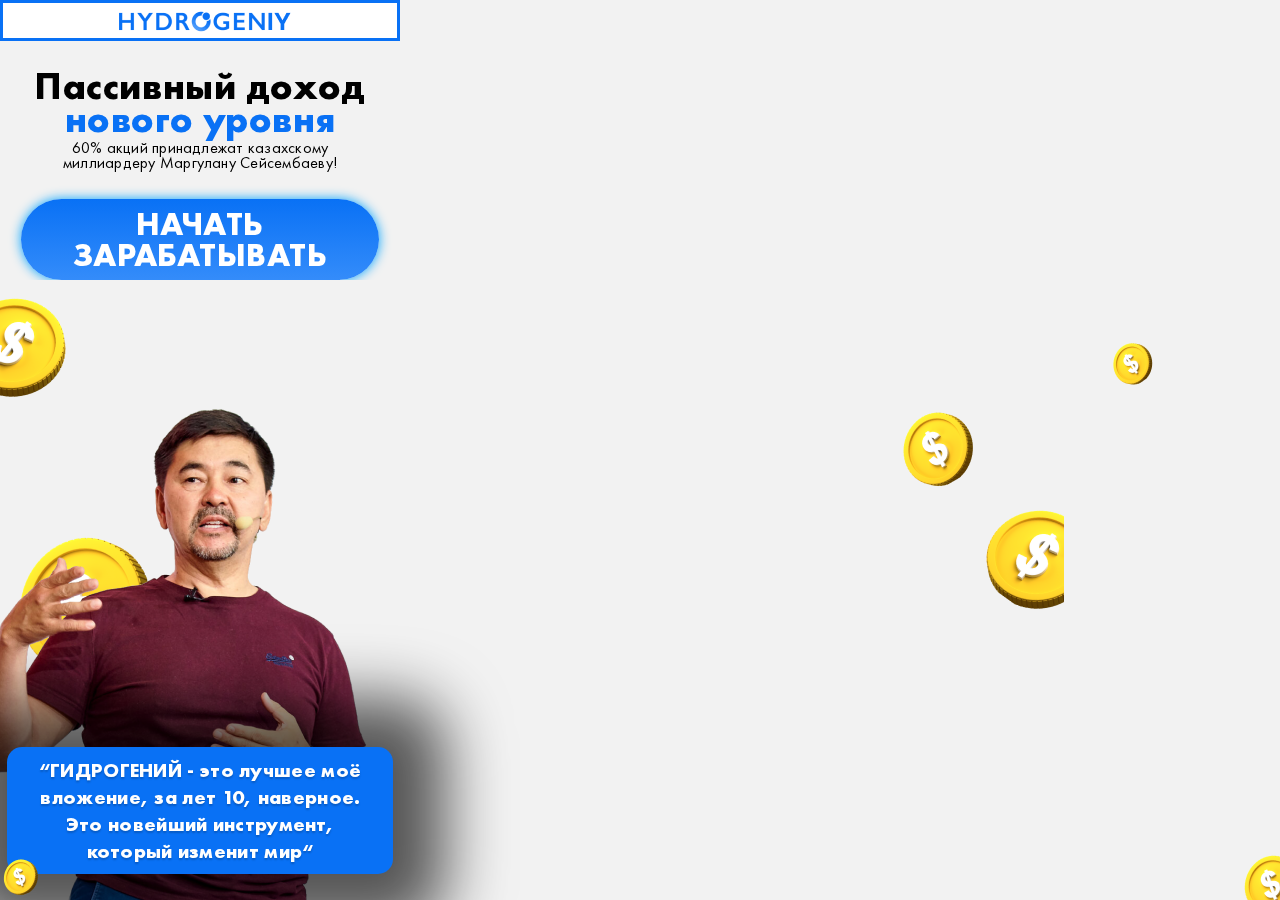
<file: index.html>
<!DOCTYPE html>
<html lang="ru">

<head>
  <meta charset="UTF-8">
  <meta http-equiv="X-UA-Compatible" content="IE=edge">
  <meta name="viewport" content="width=device-width, height=device-height, initial-scale=1.0">
  <link rel="stylesheet" href="./css/reset.css">
  <link rel="stylesheet" href="./css/quiz.css">
  <title>HYDROGENIY</title>
</head>

<body>
  <div class="wrapper">
    <div class="container">
      <div class="heder-fixed">
        <div class="header__img">
          <img  src="./img/logo.png" alt="HYDROGENIY">
        </div>
      </div>
      <div class="scrin1">
        <div class="title scrin1__title">
          <h1>Пассивный доход
            <span>нового уровня</span>
          </h1>
        </div>
        <div class="scrin1__p">
          <p>60% акций принадлежат казахскому<br>
            миллиардеру Маргулану Сейсембаеву!</p>
        </div>
        <button class="scrin1__btn_start" onclick="document.location='./page/scrin2.html'">
          <span>НАЧАТЬ<br> ЗАРАБАТЫВАТЬ</span>
        </button>
        <div class="scrin1__footer_p">
          <p>“ГИДРОГЕНИЙ - это лучшее моё вложение, за лет 10, наверное.<br> Это новейший инструмент,<br> который изменит мир“</p>
        </div>
        <img class="coin1" src="./img/dollar-coin 2.png" alt="coin">
        <img class="coin2" src="./img/dollar-coin 1.png" alt="coin">
        <div class="scrin1__bigman-img">
          <img src="./img/man.png" alt="">
        </div>
        <div class="srin1__backg-img">
            <img id="coin1" src="./img/dollar-coin 8.png" alt="coin">
            <img id="coin2" src="./img/dollar-coin 7.png" alt="coin">
            <img id="coin3" src="./img/dollar-coin 3.png" alt="coin">
            <img id="coin4" src="./img/dollar-coin 6.png" alt="coin">
            <img id="coin5" src="./img/dollar-coin 5.png" alt="coin">
            <img id="coin6" src="./img/dollar-coin 4.png" alt="coin">
        </div>
      </div>
    </div>
  </div>


</body>

</html>
</file>
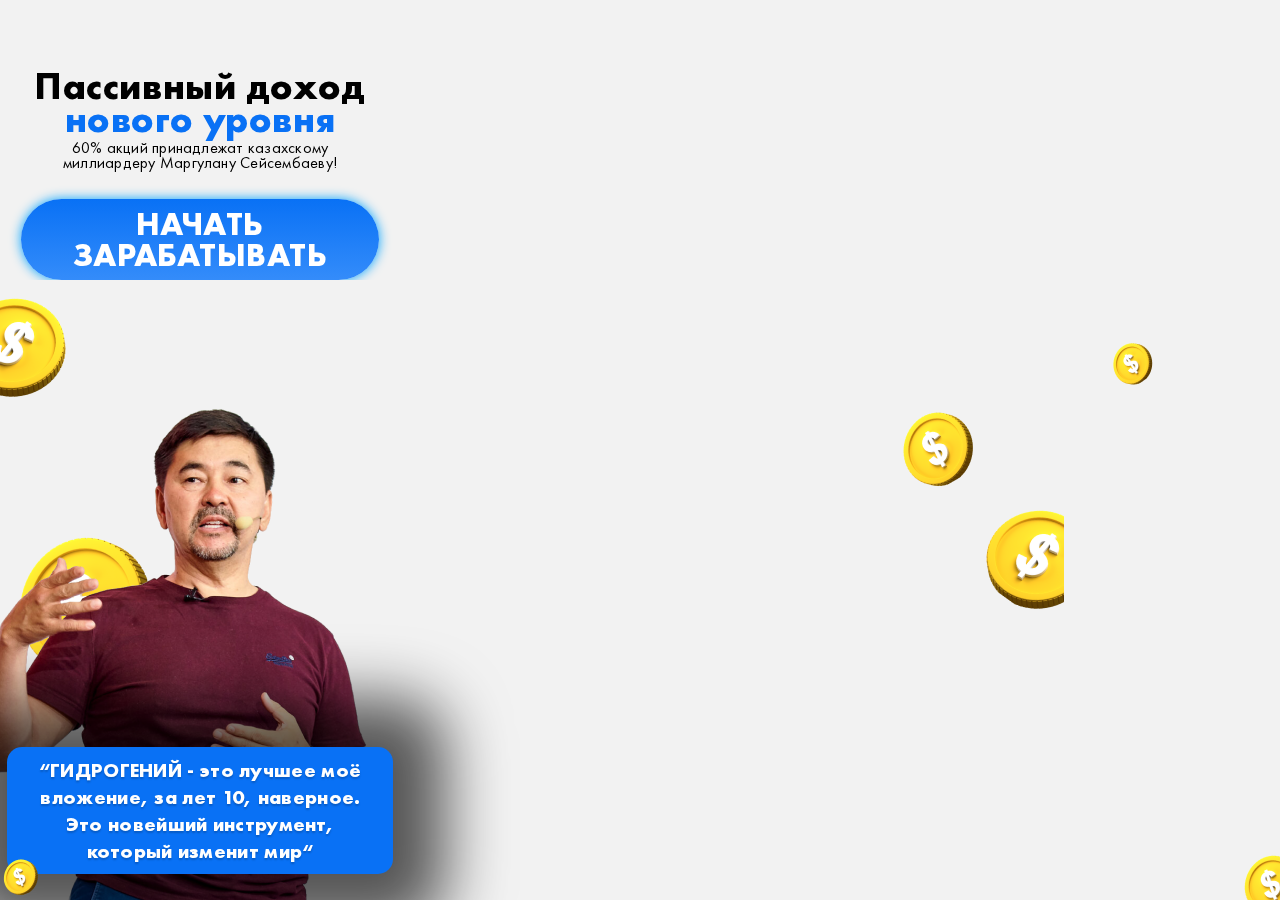
<file: quiz.html>
<!DOCTYPE html>
<html lang="ru">

<head>
  <meta charset="UTF-8">
  <meta http-equiv="X-UA-Compatible" content="IE=edge">
  <meta name="viewport" content="width=device-width, initial-scale=1.0">
  <link rel="stylesheet" href="./css/reset.css">
  <link rel="stylesheet" href="./css/quiz.css">
  <title>HYDROGENIY</title>
</head>

<body>
  <div class="wrapper">
    <div class="heder-fixed">
      <div class="header__img">
        <img  src="./img/logo.png" alt="HYDROGENIY">
      </div>
    </div>
    <div class="container">
      <div class="scrin1">
        <div class="title scrin1__title">
          <h1>Пассивный доход
            <span>нового уровня</span>
          </h1>
        </div>
        <div class="scrin1__p">
          <p>60% акций принадлежат казахскому<br>
            миллиардеру Маргулану Сейсембаеву!</p>
        </div>
        <button class="scrin1__btn_start" onclick="document.location='./page/scrin2.html'">
          <span>НАЧАТЬ<br> ЗАРАБАТЫВАТЬ</span>
        </button>
        <div class="scrin1__footer_p">
          <p>“ГИДРОГЕНИЙ - это лучшее моё вложение, за лет 10, наверное.<br> Это новейший инструмент,<br> который изменит мир“</p>
          <img class="coin1" src="./img/dollar-coin 2.png" alt="coin">
          <img class="coin2" src="./img/dollar-coin 1.png" alt="coin">
        </div>
        <div class="scrin1__bigman-img">
          <img src="./img/man.png" alt="">
        </div>
        <div class="srin1__backg-img">
            <img id="coin1" src="./img/dollar-coin 8.png" alt="coin">
            <img id="coin2" src="./img/dollar-coin 7.png" alt="coin">
            <img id="coin3" src="./img/dollar-coin 3.png" alt="coin">
            <img id="coin4" src="./img/dollar-coin 6.png" alt="coin">
            <img id="coin5" src="./img/dollar-coin 5.png" alt="coin">
            <img id="coin6" src="./img/dollar-coin 4.png" alt="coin">
        </div>
      </div>
    </div>
  </div>


</body>

</html>
</file>
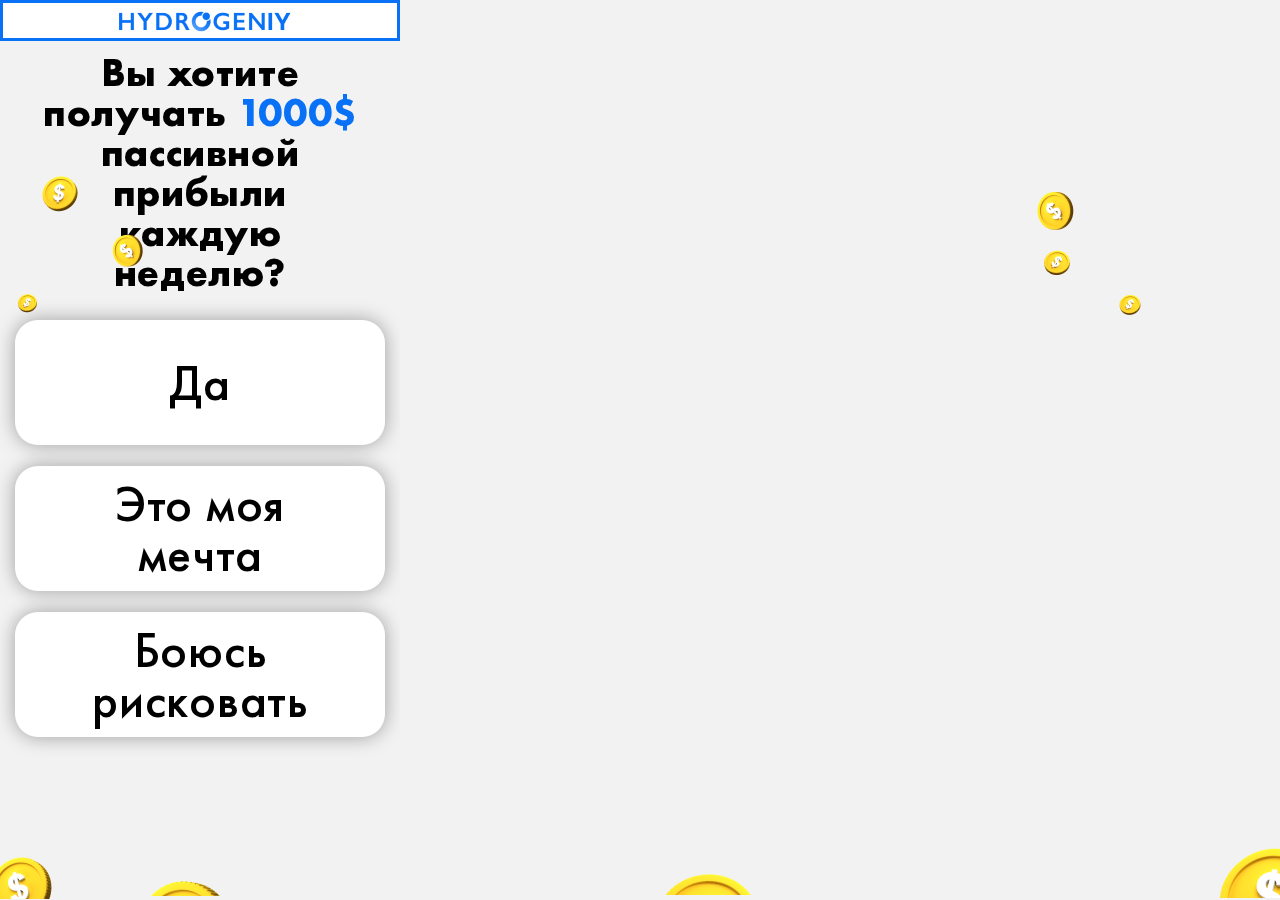
<file: page/scrin2.html>
<!DOCTYPE html>
<html lang="ru">

<head>
  <meta charset="UTF-8">
  <meta http-equiv="X-UA-Compatible" content="IE=edge">
  <meta name="viewport" content="width=device-width, height=device-height, initial-scale=1.0">
  <link rel="stylesheet" href="../css/reset.css">
  <link rel="stylesheet" href="../css/quiz.css">
  <title>HYDROGENIY</title>
</head>

<body>
  <div class="wrapper">
    <div class="container">
      <div class="heder-fixed">
        <div class="header__img">
          <img  src="../img/logo.png" alt="HYDROGENIY">
        </div>
      </div>
      
      <div class="scrin2__quiz">
        <div class="title scrin2__title">
          <h1>Вы хотите<br> получать <span>1000$</span><br> пассивной<br> прибыли<br> каждую<br> неделю?
          </h1>
        </div>
        <div class="next-scrin">
          <button class="scrin2__btn" onclick="document.location='./scrin3.html'">
            <span>Да</span>
          </button>
          <button class="scrin2__btn" onclick="document.location='./scrin3.html'">
            <span>Это моя<br> мечта</span>
          </button>
          <button class="scrin2__btn" onclick="document.location='./scrin3.html'">
            <span>Боюсь<br> рисковать</span>
          </button>
        </div>
        <div class="srin2__backg-img">
          <img id="coin7" src="../img/dollar-coin 15.png" alt="coin">
          <img id="coin8" src="../img/dollar-coin 16.png" alt="coin">
          <img id="coin9" src="../img/dollar-coin 17.png" alt="coin">
          <img id="coin10" src="../img/dollar-coin 13.png" alt="coin">
          <img id="coin11" src="../img/dollar-coin 14.png" alt="coin">
          <img id="coin12" src="../img/dollar-coin 18.png" alt="coin">
          <img id="coin13" src="../img/dollar-coin 10.png" alt="coin">
          <img id="coin14" src="../img/dollar-coin 12.png" alt="coin">
          <img id="coin15" src="../img/dollar-coin 11.png" alt="coin">
          <img id="coin16" src="../img/dollar-coin 9.png" alt="coin">
        </div>
      </div>
    </div>
  </div>

</body>

</html>
</file>
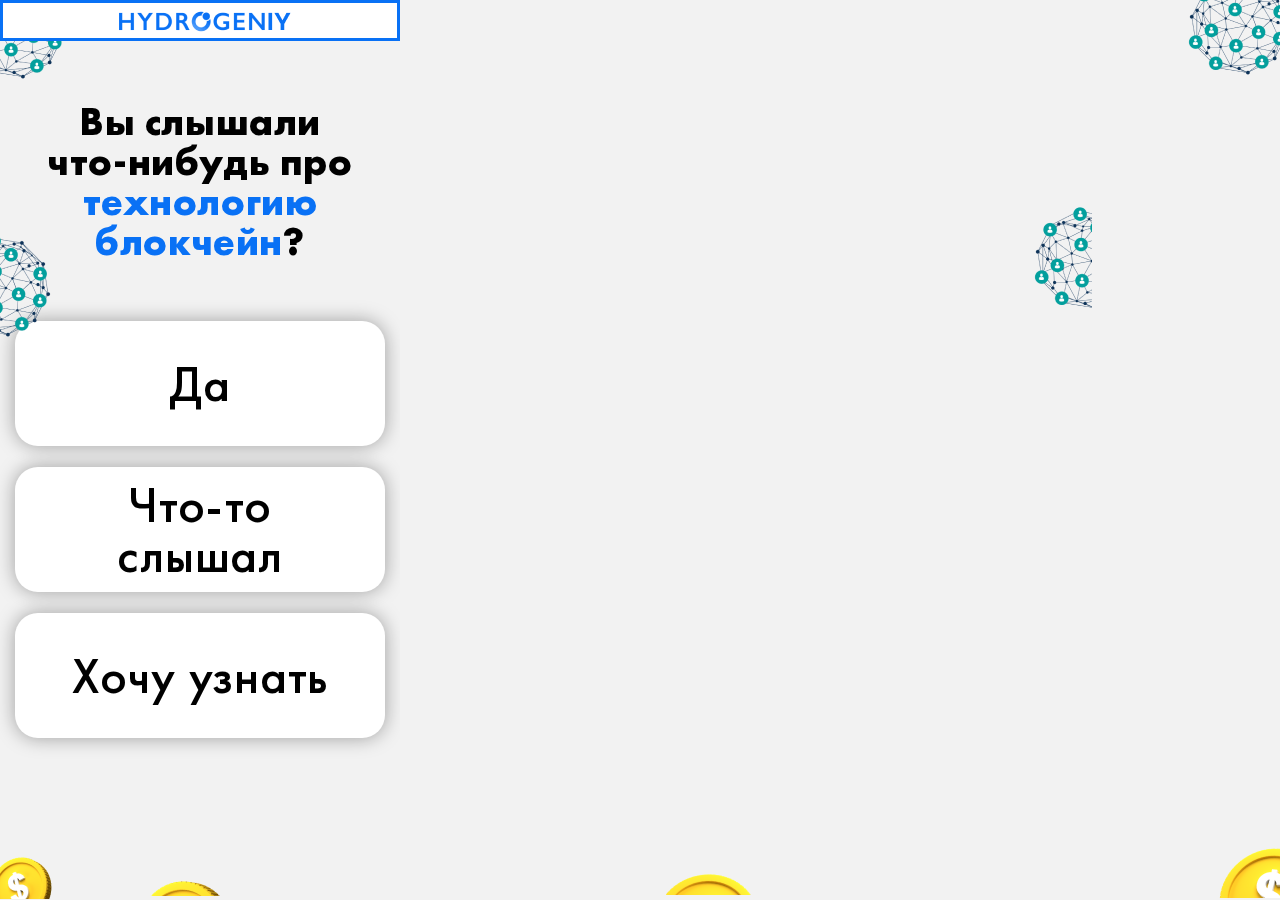
<file: page/scrin3.html>
<!DOCTYPE html>
<html lang="ru">

<head>
  <meta charset="UTF-8">
  <meta http-equiv="X-UA-Compatible" content="IE=edge">
  <meta name="viewport" content="width=device-width, height=device-height, initial-scale=1.0">
  <link rel="stylesheet" href="../css/reset.css">
  <link rel="stylesheet" href="../css/quiz.css">
  <title>HYDROGENIY</title>
</head>

<body>
  <div class="wrapper">
    <div class="container">
      <div class="heder-fixed">
        <div class="header__img">
          <img  src="../img/logo.png" alt="HYDROGENIY">
        </div>
      </div>
      
      <div class="scrin2__quiz">
        <div class="title scrin2__title scrin3__title">
          <h1>Вы слышали<br> что-нибудь про<br> <span>технологию<br> блокчейн</span>?
          </h1>
        </div>
        <div class="next-scrin">
          <button class="scrin2__btn" onclick="document.location='./scrin4.html'">
            <span>Да</span>
          </button>
          <button class="scrin2__btn" onclick="document.location='./scrin4.html'">
            <span>Что-то<br> слышал</span>
          </button>
          <button class="scrin2__btn" onclick="document.location='./scrin4.html'">
            <span>Хочу узнать</span>
          </button>
        </div>
        <div class="srin2__backg-img">
          <img id="net1" src="../img/net1.png" alt="coin">
          <img id="net2" src="../img/net2.png" alt="coin">
          <img id="net3" src="../img/net3.png" alt="coin">
          <img id="net4" src="../img/net4.png" alt="coin">
          <img id="coin13" src="../img/dollar-coin 10.png" alt="coin">
          <img id="coin14" src="../img/dollar-coin 12.png" alt="coin">
          <img id="coin15" src="../img/dollar-coin 11.png" alt="coin">
          <img id="coin16" src="../img/dollar-coin 9.png" alt="coin">
        </div>
      </div>
    </div>
  </div>

</body>

</html>
</file>
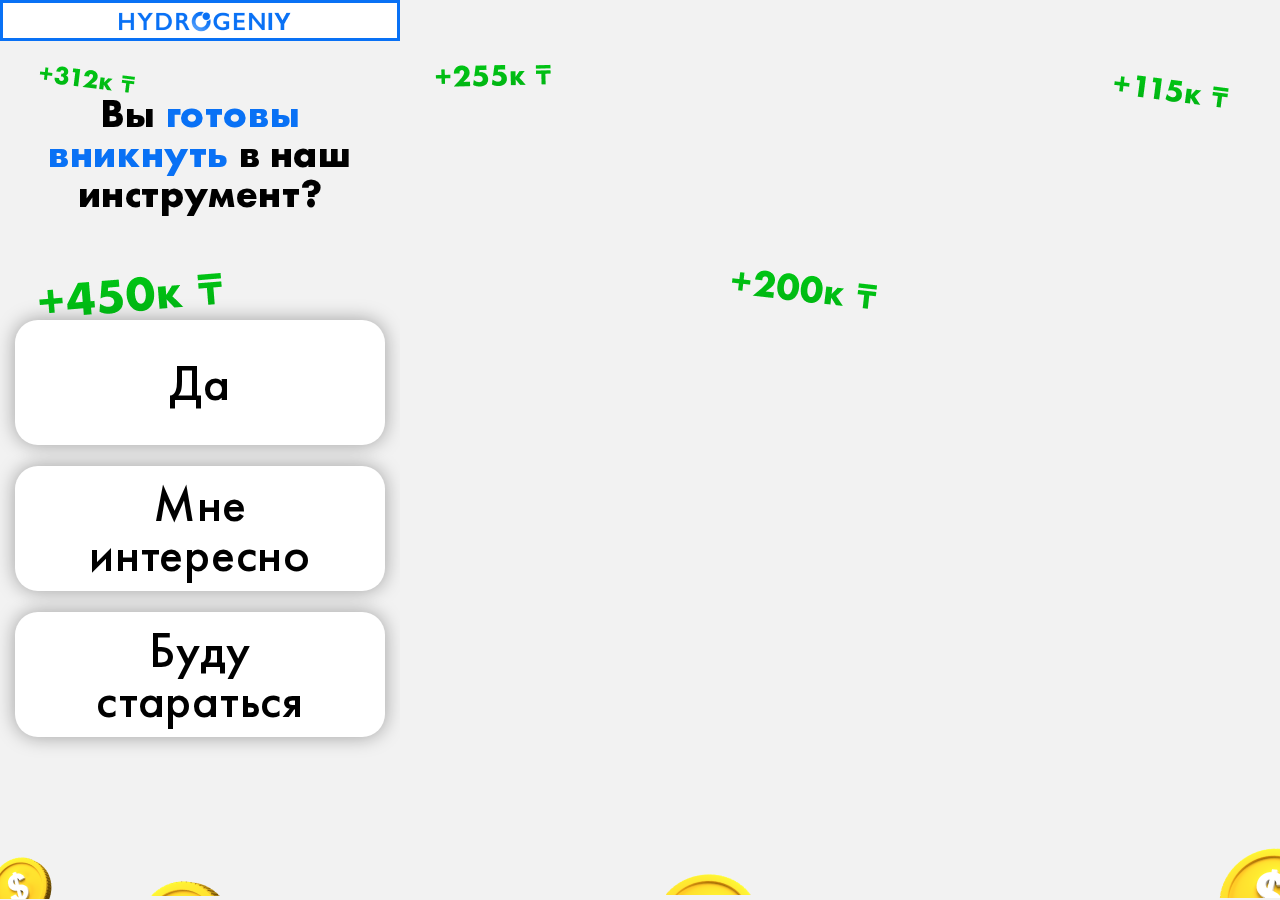
<file: page/scrin4.html>
<!DOCTYPE html>
<html lang="ru">

<head>
  <meta charset="UTF-8">
  <meta http-equiv="X-UA-Compatible" content="IE=edge">
  <meta name="viewport" content="width=device-width, height=device-height, initial-scale=1.0">
  <link rel="stylesheet" href="../css/reset.css">
  <link rel="stylesheet" href="../css/quiz.css">
  <title>HYDROGENIY</title>
</head>

<body>
  <div class="wrapper">
    <div class="container">
      <div class="heder-fixed">
        <div class="header__img">
          <img  src="../img/logo.png" alt="HYDROGENIY">
        </div>
      </div>
      
      <div class="scrin2__quiz">
        <div class="title scrin2__title scrin4__title">
          <h1>Вы <span>готовы<br> вникнуть</span> в наш<br> инструмент?
          </h1>
        </div>
        <div class="next-scrin">
          <button class="scrin2__btn" onclick="document.location='./scrin5.html'">
            <span>Да</span>
          </button>
          <button class="scrin2__btn" onclick="document.location='./scrin5.html'">
            <span>Мне<br> интересно</span>
          </button>
          <button class="scrin2__btn" onclick="document.location='./scrin5.html'">
            <span>Буду<br> стараться</span>
          </button>
        </div>
        <div class="srin2__backg-img">
          <img id="t1" src="../img/t1.png" alt="coin">
          <img id="t2" src="../img/t2.png" alt="coin">
          <img id="t3" src="../img/t3.png" alt="coin">
          <img id="t4" src="../img/t4.png" alt="coin">
          <img id="t5" src="../img/t5.png" alt="coin">
          <img id="coin13" src="../img/dollar-coin 10.png" alt="coin">
          <img id="coin14" src="../img/dollar-coin 12.png" alt="coin">
          <img id="coin15" src="../img/dollar-coin 11.png" alt="coin">
          <img id="coin16" src="../img/dollar-coin 9.png" alt="coin">
        </div>
      </div>
    </div>
  </div>

</body>

</html>
</file>
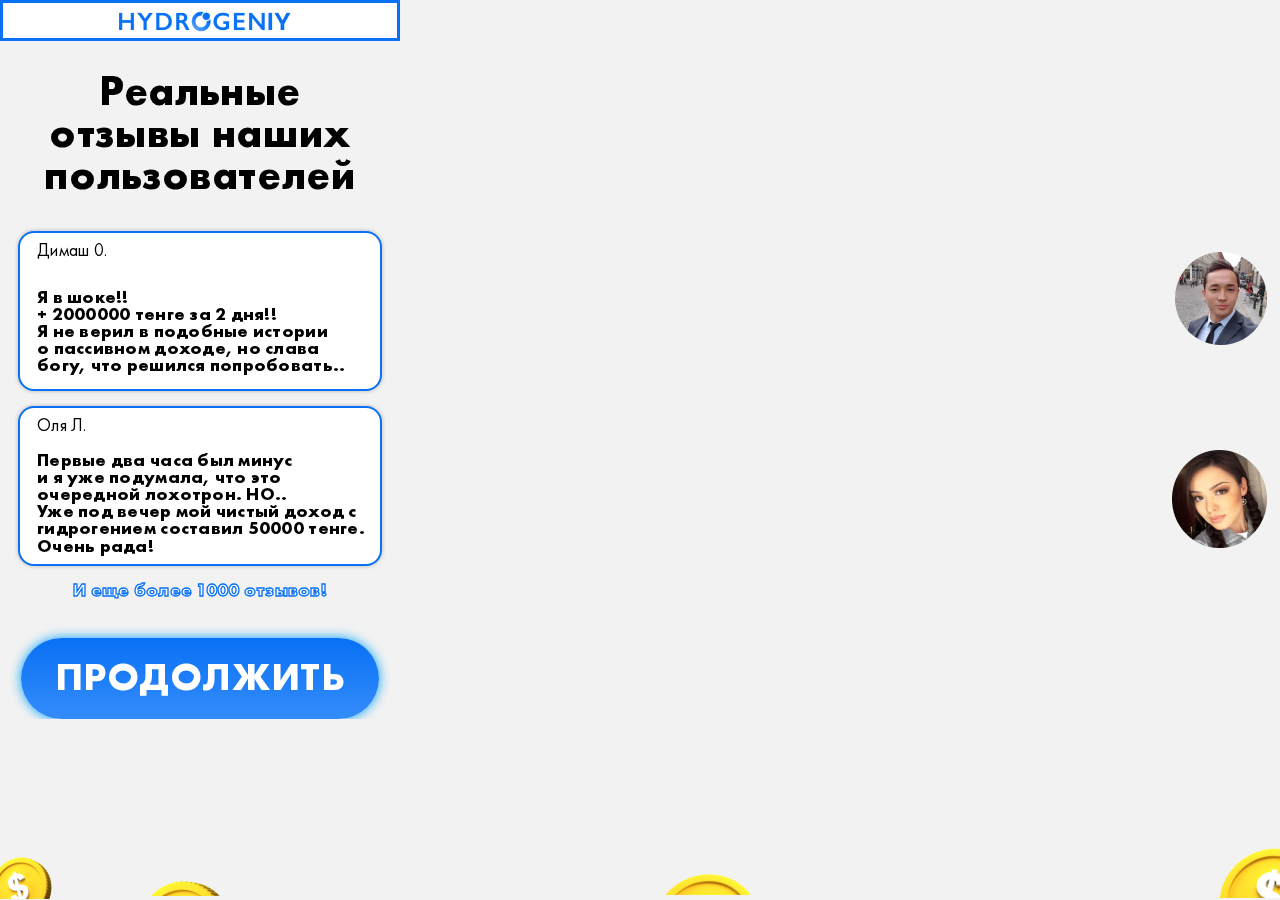
<file: page/scrin5.html>
<!DOCTYPE html>
<html lang="ru">

<head>
  <meta charset="UTF-8">
  <meta http-equiv="X-UA-Compatible" content="IE=edge">
  <meta name="viewport" content="width=device-width, height=device-height, initial-scale=1.0">
  <link rel="stylesheet" href="../css/reset.css">
  <link rel="stylesheet" href="../css/quiz.css">
  <title>HYDROGENIY</title>
</head>

<body>
  <div class="wrapper">
    <div class="container">
      <div class="heder-fixed">
        <div class="header__img">
          <img src="../img/logo.png" alt="HYDROGENIY">
        </div>
      </div>

      <div class="scrin2__quiz">
        <div class="title scrin2__title scrin5__title">
          <h1>Реальные<br> отзывы наших<br> пользователей
          </h1>
        </div>
        <div class="scrin5__testimonials">
          <div class="testimonials__item">
            <span class="testimonials__item_title">Димаш 0.</span>
            <p class="testimonials__item_p testimonials__item_p1">Я в шоке!!<br>
              + 2000000 тенге за 2 дня!!<br>
              Я не верил в подобные истории<br> о пассивном доходе, но слава<br> богу, что решился попробовать..</p>
            <img id="testi1" src="../img/Ellipse 1.png" alt="testimonialsman">
          </div>
          <div class="testimonials__item">
            <span class="testimonials__item_title">Оля Л.</span>
            <p class="testimonials__item_p">Первые два часа был минус<br>
              и я уже подумала, что это<br>
              очередной лохотрон. НО..<br>
              Уже под вечер мой чистый доход с<br> гидрогением составил 50000 тенге.<br> Очень рада!</p>
            <img id="testi2" src="../img/Ellipse 2.png" alt="testimonialsman">
          </div>
        </div>
        <span class="more">
          И еще более 1000 отзывов!
        </span>

        <button class="scrin1__btn_start btn__next5" onclick="document.location='./scrin6.html'">
          <span>ПРОДОЛЖИТЬ</span>
        </button>
        <div class="srin2__backg-img">
          <img id="coin13" src="../img/dollar-coin 10.png" alt="coin">
          <img id="coin14" src="../img/dollar-coin 12.png" alt="coin">
          <img id="coin15" src="../img/dollar-coin 11.png" alt="coin">
          <img id="coin16" src="../img/dollar-coin 9.png" alt="coin">
        </div>
      </div>
    </div>
  </div>

</body>

</html>
</file>
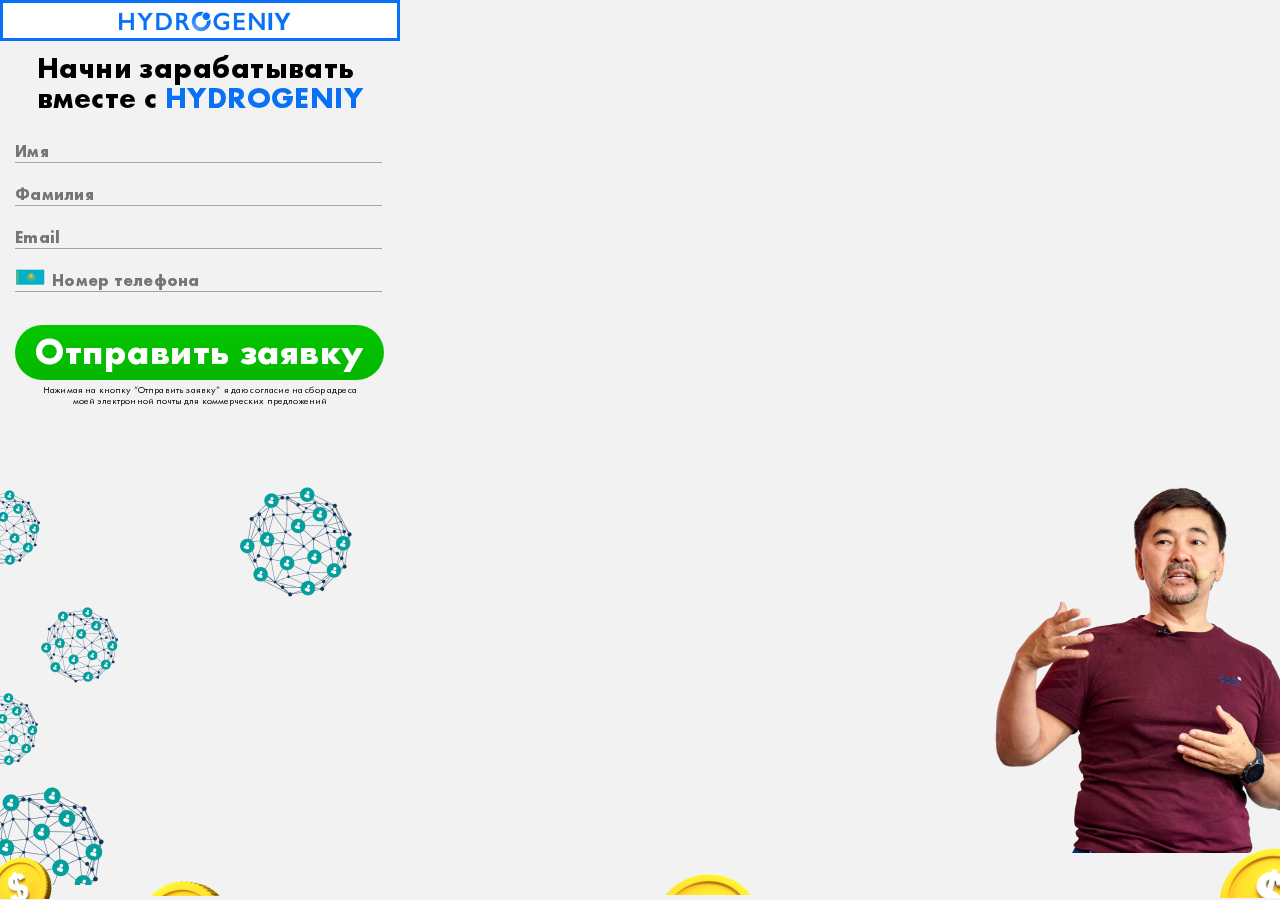
<file: page/scrin6.html>
<!DOCTYPE html>
<html lang="ru">

<head>
  <meta charset="UTF-8">
  <meta http-equiv="X-UA-Compatible" content="IE=edge">
  <meta name="viewport" content="width=device-width, height=device-height, initial-scale=1.0">
  <link rel="stylesheet" href="../css/reset.css">
  <link rel="stylesheet" href="../css/quiz.css">
  <title>HYDROGENIY</title>
</head>

<body>
  <div class="wrapper">
    <div class="container">
      <div class="heder-fixed">
        <div class="header__img">
          <img src="../img/logo.png" alt="HYDROGENIY">
        </div>
      </div>
      <div class="scrin6">
        <div class="title scrin2__title scrin6__title">
          <h1>Начни зарабатывать<br> вместе с <span>HYDROGENIY</span>
          </h1>
        </div>
        <form class="form" action="#" novalidate>
          <div class="form__item">
            <input class="input__deco js-input" type="text" name="name" placeholder="Имя">
          </div>
          <div class="form__item">
            <input class="input__deco js-input" type="text" name="last name" placeholder="Фамилия">
          </div>
          <div class="form__item">
            <input class="input__deco js-input" type="email" name="email" placeholder="Email"  pattern="\S+@[a-z]+.[a-z]+">
          </div>
          <div class="form__item">
            <input id="phone__flag" class="input__deco js-input js-input-phone tel" type="tel" name="tel" placeholder="Номер телефона">
            <img id="flag" src="../img/flag.png" alt="flag">
          </div>
  
          <button class="green__btn" type="submit">
            Отправить заявку
          </button>
        </form>
        <div class="form__pc">Нажимая на кнопку “Отправить заявку” я даю согласие на сбор адреса<br>
          моей электронной почты для коммерческих предложений
        </div>
        <div class="srin2__backg-img">
          <img id="minman" src="../img/minman.png" alt="coin">
          <img id="net5" src="../img/net5.png" alt="coin">
          <img id="net6" src="../img/net6.png" alt="coin">
          <img id="net7" src="../img/net7.png" alt="coin">
          <img id="net8" src="../img/net8.png" alt="coin">
          <img id="net9" src="../img/net9.png" alt="coin">
          <img id="coin13" src="../img/dollar-coin 10.png" alt="coin">
          <img id="coin14" src="../img/dollar-coin 12.png" alt="coin">
          <img id="coin15" src="../img/dollar-coin 11.png" alt="coin">
          <img id="coin16" src="../img/dollar-coin 9.png" alt="coin">
        </div>
      </div>
    </div>
  </div>

  <script src="../form.js"></script>
</body>

</html>
</file>
<file: css/quiz.css>
@font-face {
  font-family: 'Futura';
  font-weight: 500;
  font-style: normal;
  src: local('Futura Book'),
    url('../fonts/FuturaBookC.woff') format('woff'),
    url('../fonts/FuturaBookC.ttf') format('truetype'),
    url('../fonts/FuturaBookC.eot') format('eot');
  font-display: swap;
}

@font-face {
  font-family: 'Futura';
  font-weight: 600;
  font-style: normal;
  src: local('Futura Medium'),
    url('../fonts/FuturaPT-Medium.woff2') format('woff2'),
    url('../fonts/FuturaPT-Medium.woff') format('woff'),
    url('../fonts/FuturaPT-Medium.eot') format('eot');
  font-display: swap;
}

@font-face {
  font-family: 'Futura';
  font-weight: 700;
  font-style: normal;
  src: local('Futura Bold'),
    url('../fonts/FuturaPT-Bold.woff2') format('woff2'),
    url('../fonts/FuturaPT-Bold.woff') format('woff'),
    url('../fonts/FuturaPT-Bold.eot') format('eot');
  font-display: swap;
}

html, body {
  font-family: 'Futura', sans-serif;
  font-weight: 700;
  font-size: 16px;
  background: #F2F2F2;
  color: #000;
}

.wrapper {
  position: relative;
  max-height: 800px;
  max-width: 400px;
  overflow: hidden;
}

.container {
  position: fixed;
  width: 400px;
  height: 800px;
  padding-top: 41px;
  overflow: hidden;
}

.heder-fixed {
  position: absolute;
  z-index: 100;
  top: 0;
  left: 0;
  right: 0;
  width: 100%;
  height: 41px;
  background-color: #ffffff;
  border: #0971F5 solid;
}

.header__img {
  display: flex;
  justify-content: center;
  margin-left: 45px;
  margin-top: 4px;
}

.scrin1 {
  position: relative;
  overflow: hidden;
  margin: 0 auto;
  margin-top: 29px;
  z-index: 99;
}

.title {
  font-weight: 700;
  text-align: center;
}

.title span {
  color: #0971F5;
}

.scrin1__title {
  letter-spacing: 0.015em;
  font-size: 38px;
  line-height: 86.4%;
}

.scrin1__p {
  font-weight: 500;
  font-size: 16px;
  line-height: 93.4%;
  text-align: center;
  letter-spacing: 0.015em;
  margin-top: 7px;
}

.scrin1__btn_start {
  background: linear-gradient(180deg, #0971F5 0%, #348CFA 100%);
  box-shadow: 0px 0px 12px #00A3FF;
  border-radius: 59px;
  width: 358px;
  height: 81px;
  display: flex;
  margin: 0 auto;
  margin-top: 27px;
  position: relative;
  z-index: 99;
}

.scrin1__btn_start span {
  margin: 0 auto;
  margin-top: 10px;
  font-weight: 700;
  font-size: 33px;
  line-height: 93.4%;
  text-align: center;
  letter-spacing: 0.015em;
  color: #FFFFFF;
}

.scrin1__footer_p {
  position: relative;
  position: fixed;
  left: 7px;
  top: 83%;
  background: #0971F5;
  box-shadow: 0px 4px 62px 53px rgba(0, 0, 0, 0.65);
  border-radius: 15px;
  width: 386px;
  height: 127px;
  z-index: 2;
}

.scrin1__footer_p p {
  padding-top: 10px;
  font-weight: 700;
  font-size: 20px;
  line-height: 27px;
  text-align: center;
  letter-spacing: 0.015em;
  color: #FFFFFF;
  text-shadow: 0px 2px 2px rgba(0, 0, 0, 0.2);
}

.coin1 {
  position: fixed;
  bottom: 0;
  left: 0%;
  z-index: 3;
}

.coin2 {
  position: fixed;
  bottom: 0;
  right: 0;
  z-index: 3;
}

.scrin1__bigman-img {
  position: fixed;
  z-index: 1;
  bottom: 0;
}


#coin1 {
  position: fixed;
  top: 30%;
}

#coin2 {
  position: fixed;
  top: 47%;
  left: 13%;
}

#coin3 {
  position: fixed;
  top: 57%;
  left: 0;
}

#coin4 {
  position: fixed;
  top: 37%;
  left: 86%;
}

#coin5 {
  position: fixed;
  top: 44%;
  left: 69%;
}

#coin6 {
  position: fixed;
  top: 53.5%;
  left: 75%;
}


/* =========== scrin2 ===================== */
/* =========== scrin2 ===================== */
/* =========== scrin2 ===================== */
.scrin2__quiz{
  z-index: 99;
  overflow: hidden;
}

.scrin2__title {
  padding-top: 12px;
  font-weight: 700;
  font-size: 40px;
  line-height: 100%;
  text-align: center;
  letter-spacing: 0.015em;
  margin-bottom: 27px;
}

.next-scrin {
  display: flex;
  flex-direction: column;
  align-items: center;
}

.scrin2__btn {
  margin-bottom: 21px;
  width: 370px;
  height: 125px;
  background: #FFFFFF;
  box-shadow: 0px 0px 19px rgba(0, 0, 0, 0.35);
  border-radius: 23px;
}

.scrin2__btn:active {
  -webkit-appearance: none;
  -moz-appearance: none;
  appearance: none;
  outline: 3px solid #0971F5;
}

.scrin2__btn span {
  font-weight: 600;
  font-size: 50px;
  line-height: 100%;
  text-align: center;
  letter-spacing: 0.015em;
  color: #000;
}

#coin7 {
  position: fixed;
  top: 19%;
  left: 3%;
}

#coin8 {
  position: fixed;
  top: 25%;
  left: 8%;
}

#coin9 {
  position: fixed;
  top: 32%;
  left: 1%;
}

#coin10 {
  position: fixed;
  top: 20%;
  left: 80%;
}

#coin11 {
  position: fixed;
  top: 27%;
  left: 81%;
}

#coin12 {
  position: fixed;
  top: 32%;
  left: 87%;
}

#coin13 {
  position: fixed;
  top: 93.5%;
  left: 0%;
}

#coin14 {
  position: fixed;
  top: 94.5%;
  left: 8%;
}

#coin15 {
  position: fixed;
  top: 93.5%;
  left: 49%;
}

#coin16 {
  position: fixed;
  top: 93%;
  right: 0;
}

/* =========== scrin3 ===================== */
/* =========== scrin3 ===================== */
/* =========== scrin3 ===================== */

.scrin3__title {
  margin-top: 49px;
  margin-bottom: 59px;
}

#net1 {
  position: fixed;
  top: 0%;
  left: 0%;
}

#net2 {
  position: fixed;
  top: 26%;
  left: 0%;
}

#net3 {
  position: fixed;
  top: 0%;
  right: 0;
}

#net4 {
  position: fixed;
  top: 23%;
  left: 80%;
}


/* =========== scrin4 ===================== */
/* =========== scrin4 ===================== */
/* =========== scrin4 ===================== */

.scrin4__title {
  padding-top: 53px;
  margin-bottom: 106px;
}

#t1 {
  position: fixed;
  top: 7%;
  left: 3%;
}

#t2 {
  position: fixed;
  top: 7%;
  left: 34%;
}

#t3 {
  position: fixed;
  top: 8%;
  right: 4%;
}

#t4 {
  position: fixed;
  top: 30%;
  left: 3%;
}

#t5 {
  position: fixed;
  top: 29.5%;
  left: 57%;
}

/* =========== scrin5 ===================== */
/* =========== scrin5 ===================== */
/* =========== scrin5 ===================== */


.scrin5__title {
  margin-top: 17px;
  font-weight: 700;
  font-size: 42px;
  line-height: 100%;
  text-align: center;
  letter-spacing: 0.015em;
}

.scrin5__testimonials {
  margin-top: 35px;
  display: flex;
  flex-direction: column;
  align-items: center;
}

.testimonials__item {
  background: #FFFFFF;
  border: 2px solid #0971F5;
  box-shadow: 0px 0px 4px rgba(0, 0, 0, 0.25);
  border-radius: 16px;
  width: 364px;
  height: 160px;
  padding-top: 11px;
  margin-bottom: 15px;
}

.testimonials__item_p1 {
  margin-top: 27px;
}

.testimonials__item_title {
  display: flex;
  font-weight: 500;
  font-size: 18px;
  line-height: 93%;
  letter-spacing: 0.015em;
  margin-left: 17px;
  margin-bottom: 15px;
}

.testimonials__item_p {

  margin-left: 17px;
  font-weight: 700;
  font-size: 18px;
  line-height: 17.18px;
  letter-spacing: 0.015em;
}

#testi1 {
  position: fixed;
  top: 28%;
  right: 1%;
}

#testi2 {
  position: fixed;
  top: 50%;
  right: 1%;
}

.more {
  display: flex;
  justify-content: center;
  font-weight: 700;
  font-size: 18px;
  line-height: 100%;
  text-align: center;
  letter-spacing: 0.015em;
  -webkit-text-fill-color: #FFFFFF;
  -webkit-text-stroke: 1.3px #0971F5;
  margin-bottom: 39px;
}

.btn__next5 span {
  padding-top: 11px;
  font-weight: 700;
  font-size: 39px;
  line-height: 93.4%;
  text-align: center;
  letter-spacing: 0.015em;
}

/* =========== scrin6 ===================== */
/* =========== scrin6 ===================== */
/* =========== scrin6 ===================== */

.scrin6{
  z-index: 99;
  overflow: hidden;
}

.scrin6__title {
  font-weight: 700;
  font-size: 30px;
  line-height: 100%;
  letter-spacing: 0.015em;
  text-align: left;
  display: flex;
  justify-content: center;
  margin-bottom: 27px;
}

.green__btn {
  margin-top: 13px;
  margin-left: 15px;
  font-weight: 700;
  font-size: 37px;
  line-height: 93.4%;
  text-align: center;
  letter-spacing: 0.015em;
  color: #FFFFFF;
  text-align: center;

  background: linear-gradient(180deg, #04C600 0%, #04B700 100%);
  border-radius: 59px;
  width: 369px;
  height: 55px;

  position: relative;
  z-index: 99;
}

.form__pc {
  margin-top: 6px;
  font-weight: 500;
  font-size: 10px;
  line-height: 107.4%;
  text-align: center;
  letter-spacing: 0.015em;
  color: #000000;
  position: relative;
  z-index: 99;
}

#minman {
  position: fixed;
  top: 53%;
  right: 0;
  z-index: 4;
}

#net5 {
  position: fixed;
  top: 53%;
  left: 0;
}

#net6 {
  position: fixed;
  top: 52%;
  left: 17%;
}

#net7 {
  position: fixed;
  top: 66%;
  left: 2%;
}

#net8 {
  position: fixed;
  top: 75.5%;
  left: 0;
}

#net9 {
  position: fixed;
  top: 85%;
  left: 0;
}

.input__deco {
  font-weight: 700;
  font-size: 17px;
  line-height: 100%;
  letter-spacing: 0.015em;
  color: #757575;
  background: #F2F2F2;
  margin-left: 15px;
  border-bottom: 1px solid #A4A4A4;
  margin-bottom: 20px;
  width: 367px;
  position: relative;
  z-index: 99;
}

.error{
  border-bottom: 1px solid #f40404;
  -webkit-text-fill-color: #f40404;
}

#phone__flag {
  position: relative;
  padding-left: 37px;
}

#flag {
  position: absolute;
  left: 4%;
  z-index: 99;
}
</file>
